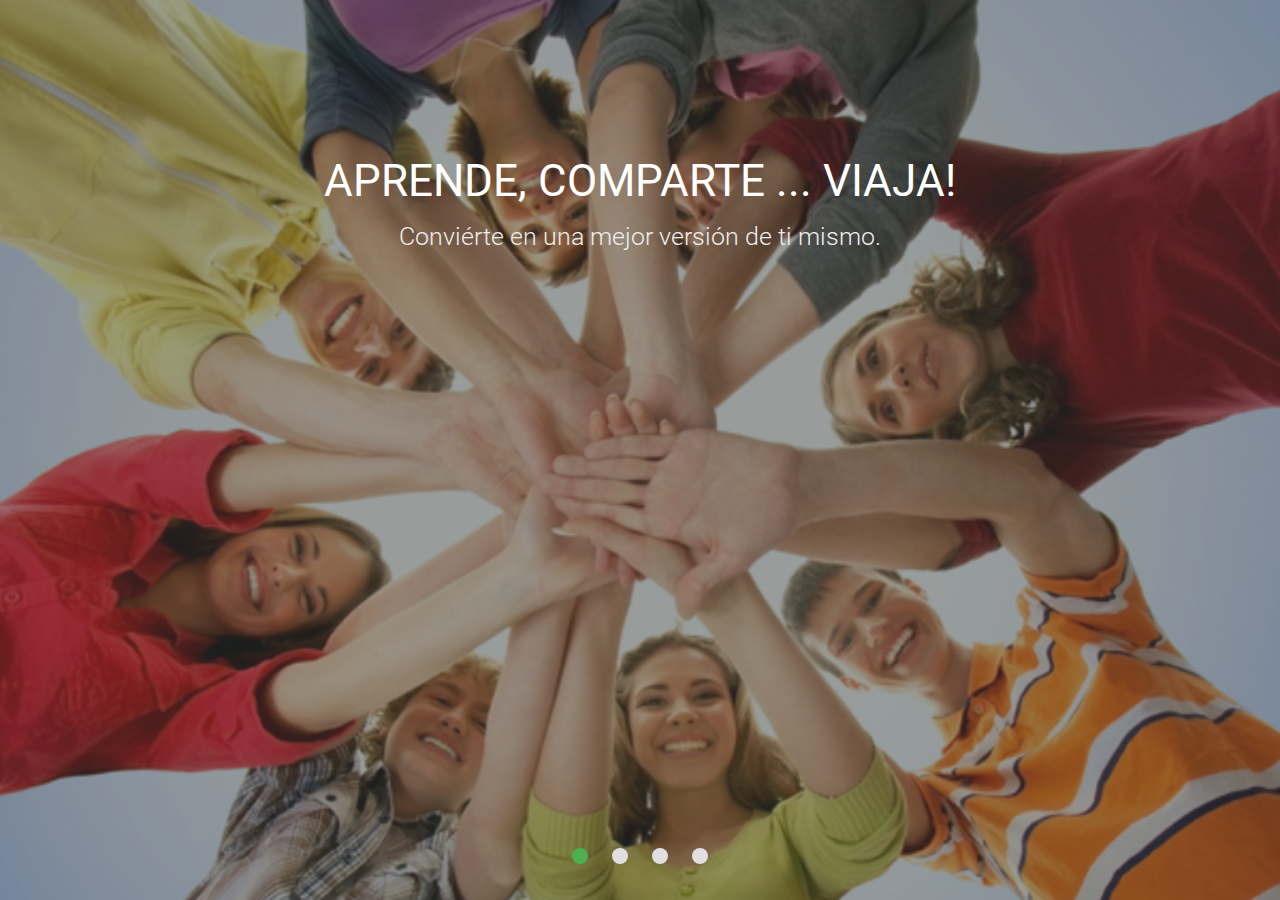
<file: index.html>
<!DOCTYPE html>
<html lang="en">
<head>
    <meta charset="UTF-8">
    <meta name="viewport" content="width=device-width, initial-scale=1.0">
    <meta http-equiv="X-UA-Compatible" content="ie=edge">
    <!-- Enlazamos nuestro framework _materialize_ -->
    <link rel="stylesheet" href="vendors/materialize/css/materialize.min.css">
    <!-- Enlazamos nuestra hoja de estilo css -->
    <link rel="stylesheet" href="css/main.css">
    <!-- Enlazamos nuestro logo -->
    <link rel="shortcut icon" href="../assets/logo/logo-comprimido.png">
    <title>Q'apiriy</title>
</head>
<body>
      <div class="slider fullscreen" id="fullscreen">
        <ul class="slides">
          <li>
            <img src="assets/img/todos-unidos.png">
            <!-- random image -->
            <div class="caption center-align">
              <h3>APRENDE, COMPARTE ... VIAJA!</h3>
              <h5 class="light grey-text text-lighten-3">Conviérte en una mejor versión de ti mismo.</h5>
            </div>
          </li>
          <li>
            <img src="assets/img/com-shi.jpg">
            <!-- random image -->
            <div class="caption left-align">
              <h3>Impacto Social</h3>
              <h5 class="light grey-text text-lighten-3">Voluntariado en ONGs, escuelas y proyectos sociales.</h5>
            </div>
          </li>
          <li>
            <img src="assets/img/musica-img.jpg">
            <!-- random image -->
            <div class="caption right-align">
              <h3>Explora el Perú en una comunidad dispuestos a colaborar</h3>
              <h5 class="light grey-text text-lighten-3">Experiencias que impactan vidas.</h5>
            </div>
          </li>
          <li>
            <img src="assets/img/selva.jpg">
            <!-- random image -->
            <div class="caption center-align">
              <h3>Vive experiencias increíbles ... Construye nuevas relaciones!</h3>
              <h5 class="light grey-text text-lighten-3">Nadie puede hacer todo, pero todos podemos hacer algo.</h5>
            </div>
          </li>
        </ul>
      </div>
    <!-- Enlazamos la librería Jquery -->
    <script src="vendors/jquery/jquery-3.2.1.min.js"></script>
    <!-- Enlazamos el archivo jquery de materialize -->
    <script src="vendors/materialize/js/materialize.min.js"></script>
    <!-- Enlazamos nuestro archivo JS -->
    <script src="js/app.js"></script>
</body>
</html>
</file>
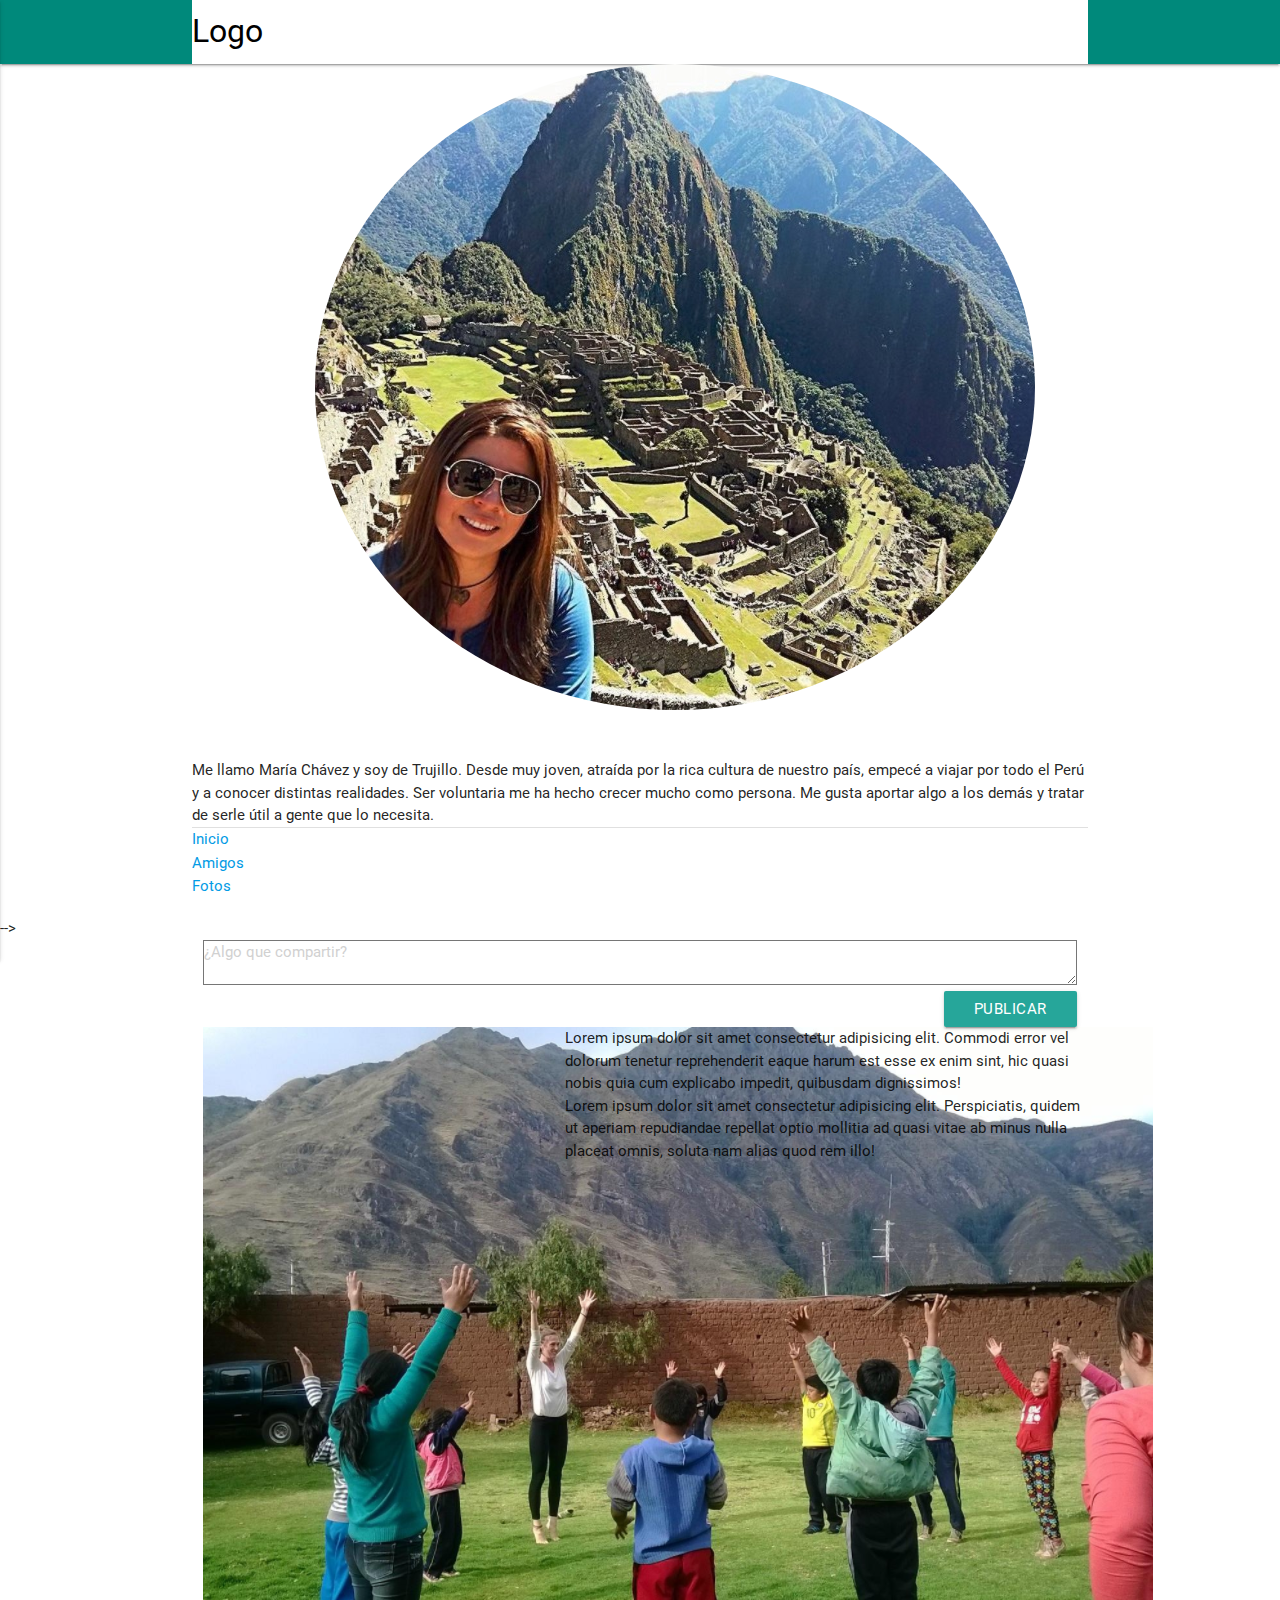
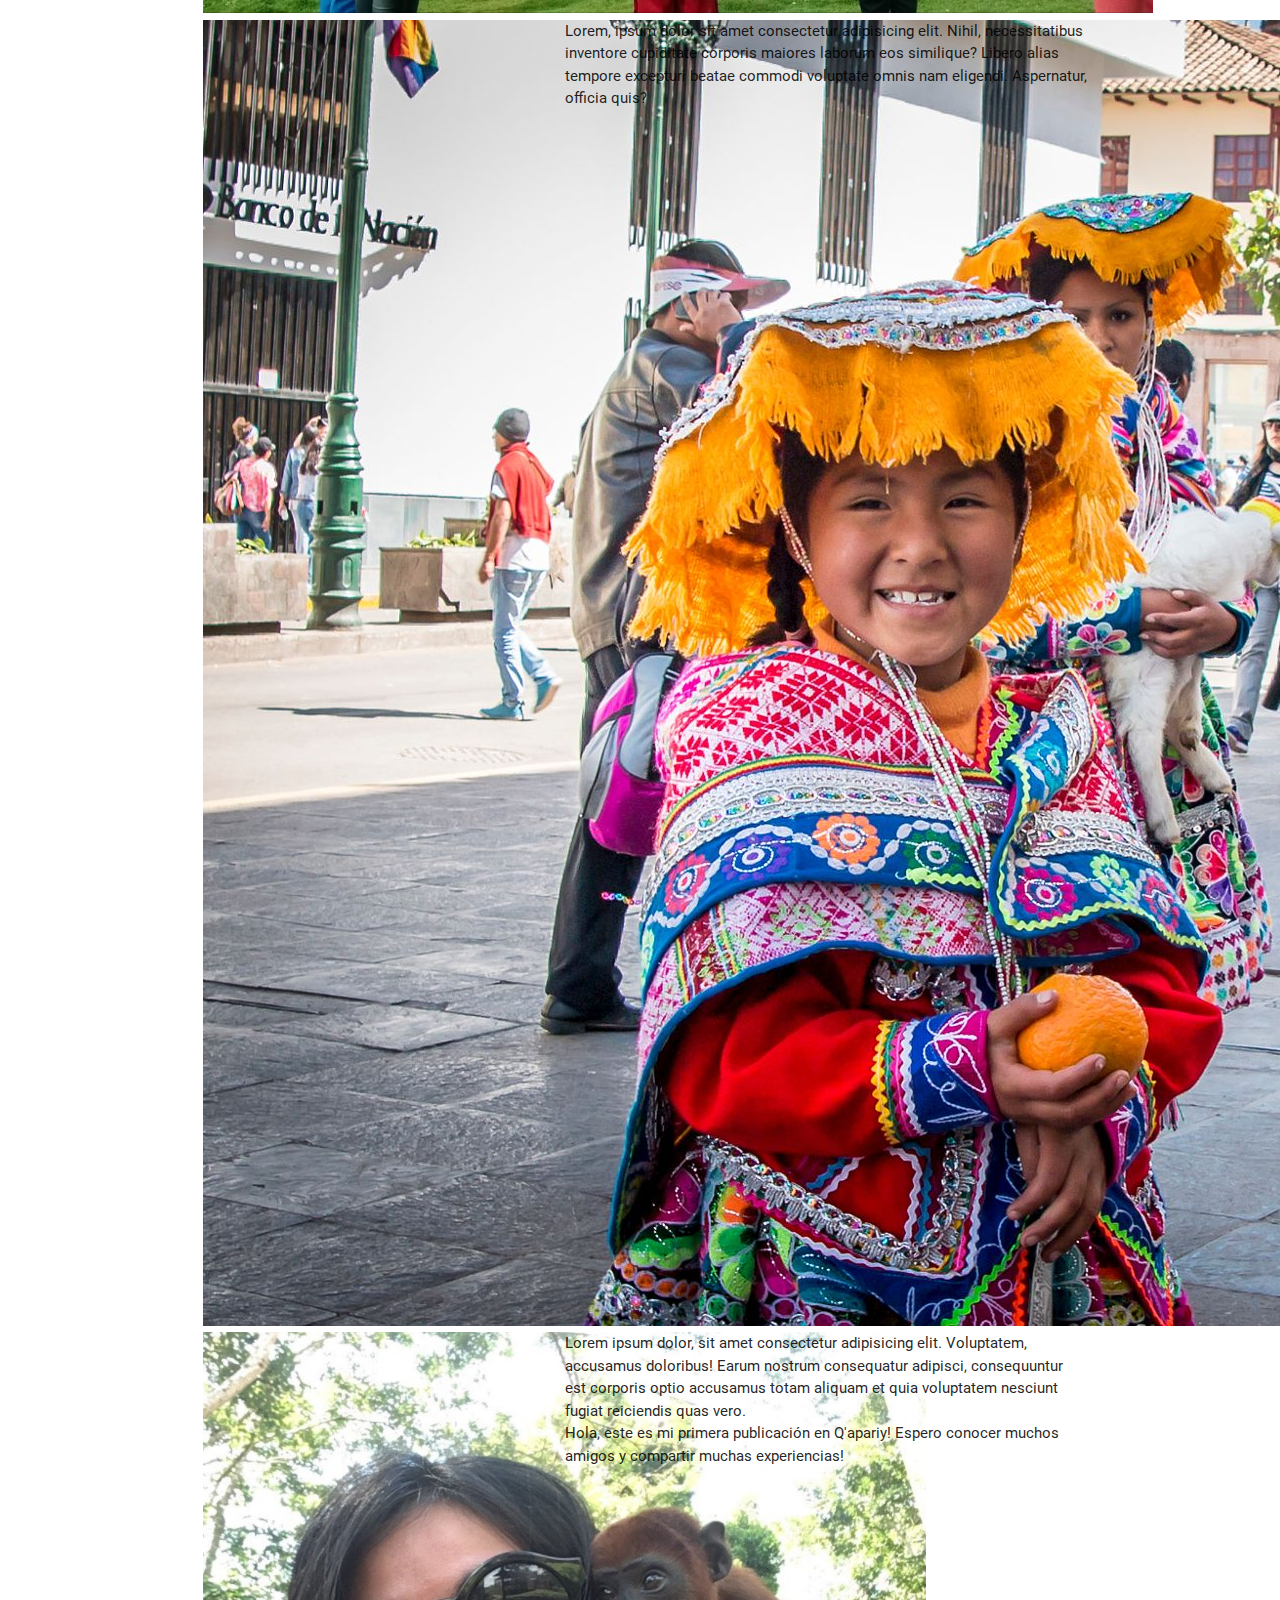
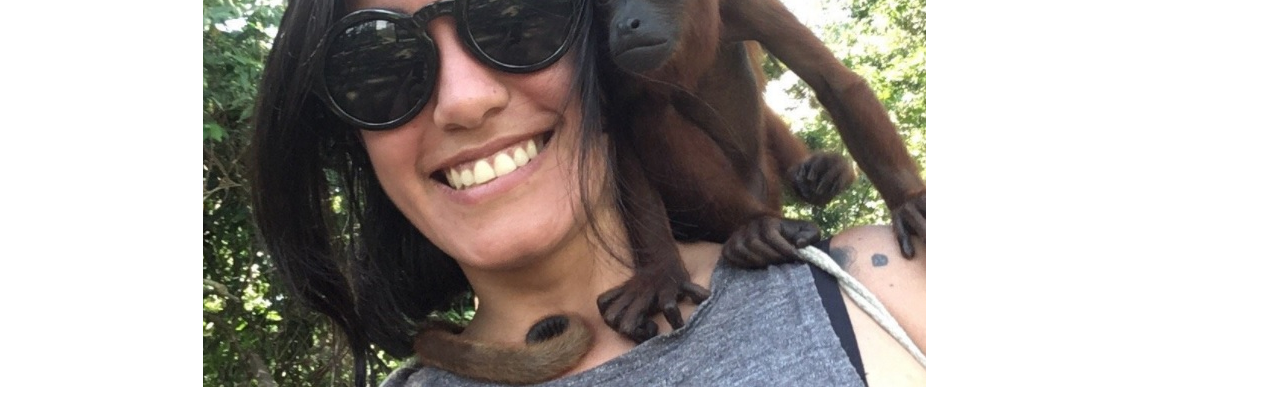
<file: views/view-profile-por-borrar.html>
<!DOCTYPE html>
<html lang="en">

<head>
  <meta charset="UTF-8">
  <meta name="viewport" content="width=device-width, initial-scale=1.0">
  <meta http-equiv="X-UA-Compatible" content="ie=edge">
  <!-- Enlazamos nuestro framework _materialize_ -->
  <link rel="stylesheet" href="../vendors/materialize/css/materialize.min.css">
  <!-- Enlazamos nuestros icons de Materialize -->
  <link href="https://fonts.googleapis.com/icon?family=Material+Icons" rel="stylesheet">
  <!-- Enlazamos nuestros icons de Font-Awesome -->
  <link rel="stylesheet" href="https://cdnjs.cloudflare.com/ajax/libs/font-awesome/4.7.0/css/font-awesome.min.css">
  <!-- Enlazamos nuestra hoja de estilo css -->
  <link rel="stylesheet" href="../css/profile.css">
  <!-- Enlazamos nuestro logo -->
  <link rel="shortcut icon" href="../assets/logo/logo-comprimido.png">
  <title>Q'apiriy</title>
</head>

<body>
  <header>
    <!-- Barra de Navegación-->
    <nav class="teal darken-1" role="navigation">
      <div class="nav-wrapper container">
        <a id="logo-container" href="#" class="brand-logo">Logo</a>
        <a href="#" data-activates="mobile-demo" class="button-collapse">
          <i class="material-icons">menu</i>
        </a>
        <ul class="right hide-on-med-and-down">
          <li>
            <a href="index.html" class="btn-flat white-text transparent">Inicio
              <i class="material-icons left">home</i>
            </a>
          </li>
          <li>
            <a href="view-profile.html" class="btn-flat white-text transparent">Explorar
              <i class="material-icons left">search</i>
            </a>
          </li>

          <!-- Trigger del Menu Dropdown-->
          <li>
            <a class="dropdown-button btn-flat white-text transparent active" href="#" data-activates="dropdown1">Mi Perfil
              <i class="material-icons left">arrow_drop_down</i>
            </a>
          </li>

        </ul>

        <!-- Estructura del Menu Dropdown-->
        <ul id="dropdown1" class="dropdown-content">
          <li>
            <a href="#">Mi cuenta
              <i class="material-icons left">account_circle</i>
            </a>
          </li>
          <li>
            <a href="#">Mensajes
              <i class="material-icons left">message</i>
            </a>
          </li>
          <li>
            <a href="#">Herramientas
              <i class="material-icons left">tune</i>
            </a>
          </li>
          <li>
            <a href="#" class="logout">Cerrar Sesión
              <i class="material-icons left">power_settings_new</i>
            </a>
          </li>
        </ul>

        <!-- -->
        <ul id="mobile-demo" class="side-nav">
          <li>
            <a href="index.html" class="btn-flat transparent">Inicio
              <i class="material-icons left">home</i>
            </a>
          </li>
          <li>
            <a href="#" class="btn-flat transparent">Mi cuenta
              <i class="material-icons left">account_circle</i>
            </a>
          </li>
          <li>
            <a href="#" class="btn-flat transparent">Mensajes
              <i class="material-icons left">message</i>
            </a>
          </li>
          <li>
            <a href="#" class="btn-flat transparent">Herramientas
              <i class="material-icons left">tune</i>
            </a>
          </li>
          <li>
            <a href="#" class="btn-flat transparent logout">Cerrar Sesión
              <i class="material-icons left">power_settings_new</i>
            </a>
          </li>
        </ul>

      </div>
    </nav>
  </header>

  <!-- 
    <nav class="teal darken-1" role="navigation">
      <div class="nav-wrapper container">
        <a href="#" class="brand-logo">Logo</a>
        <a href="#" data-activates="mobile-demo" class="button-collapse">
          <i class="material-icons">menu</i>
        </a>
        <ul id="nav-mobile" class="right hide-on-med-and-down">
          <li>
            <a href=".html" class="white-text transparent">Inicio
              <i class="material-icons left">home</i>
            </a>
          </li>
          <li>
            <a href="view-profile.html" class="white-text transparent">Explorar
              <i class="material-icons left">search</i>
            </a>
          </li>
          <li>
            <a href="view-filters.html" class="dropdown-button white-text transparent">Mi Perfil
              <i class="material-icons left">arrow_drop_down</i>
            </a>
          </li>
        </ul>
      </div>
    </nav>
  -->

  <!-- Sección principal-->
  <div class="container">
    <div class="row">
      <!-- Perfil en la barra lateral-->
      <div class="col s12">

        <div class="container profile-container">
          <div class="row user-view">
            <div class="column">
              <a href="#!user">
                <div class="profile-image-container">
                  <img class="circle" src="../assets/img/contactos/contact0.jpg">
                </div>
              </a>
              <a href="#!name">
                <span class="white-text name">María Chávez</span>
              </a>
              <a href="#!email">
                <span class="white-text email">mchavez@gmail.com</span>
              </a>
            </div>
          </div>
        </div>

        <div class="column">
          <div class="biography">
            <p>Me llamo María Chávez y soy de Trujillo. Desde muy joven, atraída por la rica cultura de nuestro país, empecé
              a viajar por todo el Perú y a conocer distintas realidades. Ser voluntaria me ha hecho crecer mucho como persona.
              Me gusta aportar algo a los demás y tratar de serle útil a gente que lo necesita.</p>
          </div>

          <ul>
            <li>
              <div class="divider"></div>
            </li>
            <li>
              <a class="waves-effect waves-orange" href="#!">Inicio</a>
            </li>
            <li>
              <a class="waves-effect waves-orange" href="#!">Amigos</a>
            </li>
            <li>
              <a class="waves-effect waves-orange" href="#!">Fotos</a>
            </li>
          </ul>
        </div>

      </div>
    </div>
  </div>
  -->

  <!-- Sección de publicaciones del usuario-->
  <div class="container">
    <div class="row">
      <!-- Publicaciones-->
      <div class="col s12">
        <div class="profile-posts-container" id="profilePostsContainer">
          <div class="profile-post col l12 col m12 col s12">
            <form action="">
              <textarea class="noscroll" clid="textarea1" placeholder="¿Algo que compartir?"></textarea>
              <button id="profile-button" class="waves-effect waves-light btn right">Publicar</button>
            </form>
          </div>

          <div class="profile-post clearfix">
            <div class="image-container col l5 col m6 col s12">
              <img src="../assets/img/ejercicios-aire-libre.png" alt="Personas haciendo ejercicio al aire libre">
            </div>
            <p>Lorem ipsum dolor sit amet consectetur adipisicing elit. Commodi error vel dolorum tenetur reprehenderit eaque
              harum est esse ex enim sint, hic quasi nobis quia cum explicabo impedit, quibusdam dignissimos!</p>
          </div>
          <div>
            <p class="profile-post">Lorem ipsum dolor sit amet consectetur adipisicing elit. Perspiciatis, quidem ut aperiam repudiandae repellat
              optio mollitia ad quasi vitae ab minus nulla placeat omnis, soluta nam alias quod rem illo!</p>
          </div>
          <div class="profile-post clearfix">
            <div class="image-container col l5 col m6 col s12">
              <img src="../assets/img/z20.jpg" alt="Niña en Cusco">
            </div>
            <p>Lorem, ipsum dolor sit amet consectetur adipisicing elit. Nihil, necessitatibus inventore cupiditate corporis
              maiores laborum eos similique? Libero alias tempore excepturi beatae commodi voluptate omnis nam eligendi.
              Aspernatur, officia quis?</p>
          </div>
          <div class="profile-post clearfix">
            <div class="image-container col l5 col m6 col s12">
              <img src="../assets/img/contactos/contact9.jpg" alt="Mujer con mono en los hombros">
            </div>
            <p>Lorem ipsum dolor, sit amet consectetur adipisicing elit. Voluptatem, accusamus doloribus! Earum nostrum consequatur
              adipisci, consequuntur est corporis optio accusamus totam aliquam et quia voluptatem nesciunt fugiat reiciendis
              quas vero.</p>
          </div>
          <div class="profile-post">
            <p>Hola, este es mi primera publicación en Q'apariy! Espero conocer muchos amigos y compartir muchas experiencias!</p>
          </div>
        </div>
      </div>

    </div>
  </div>
  </div>


  <!-- Enlazamos la librería Jquery -->
  <script src="../vendors/jquery/jquery-3.2.1.min.js"></script>
  <!-- Enlazamos el archivo jquery de materialize -->
  <script src="../vendors/materialize/js/materialize.min.js"></script>
  <!-- Enlazamos nuestro archivo JS de vista Profile´+-->
  <script src="../js/profile.js"></script>
  <!-- Enlazamos nuestro archivo JS -->
  <!-- <script src="../js/app.js"></script> -->
</body>

</html>
</file>
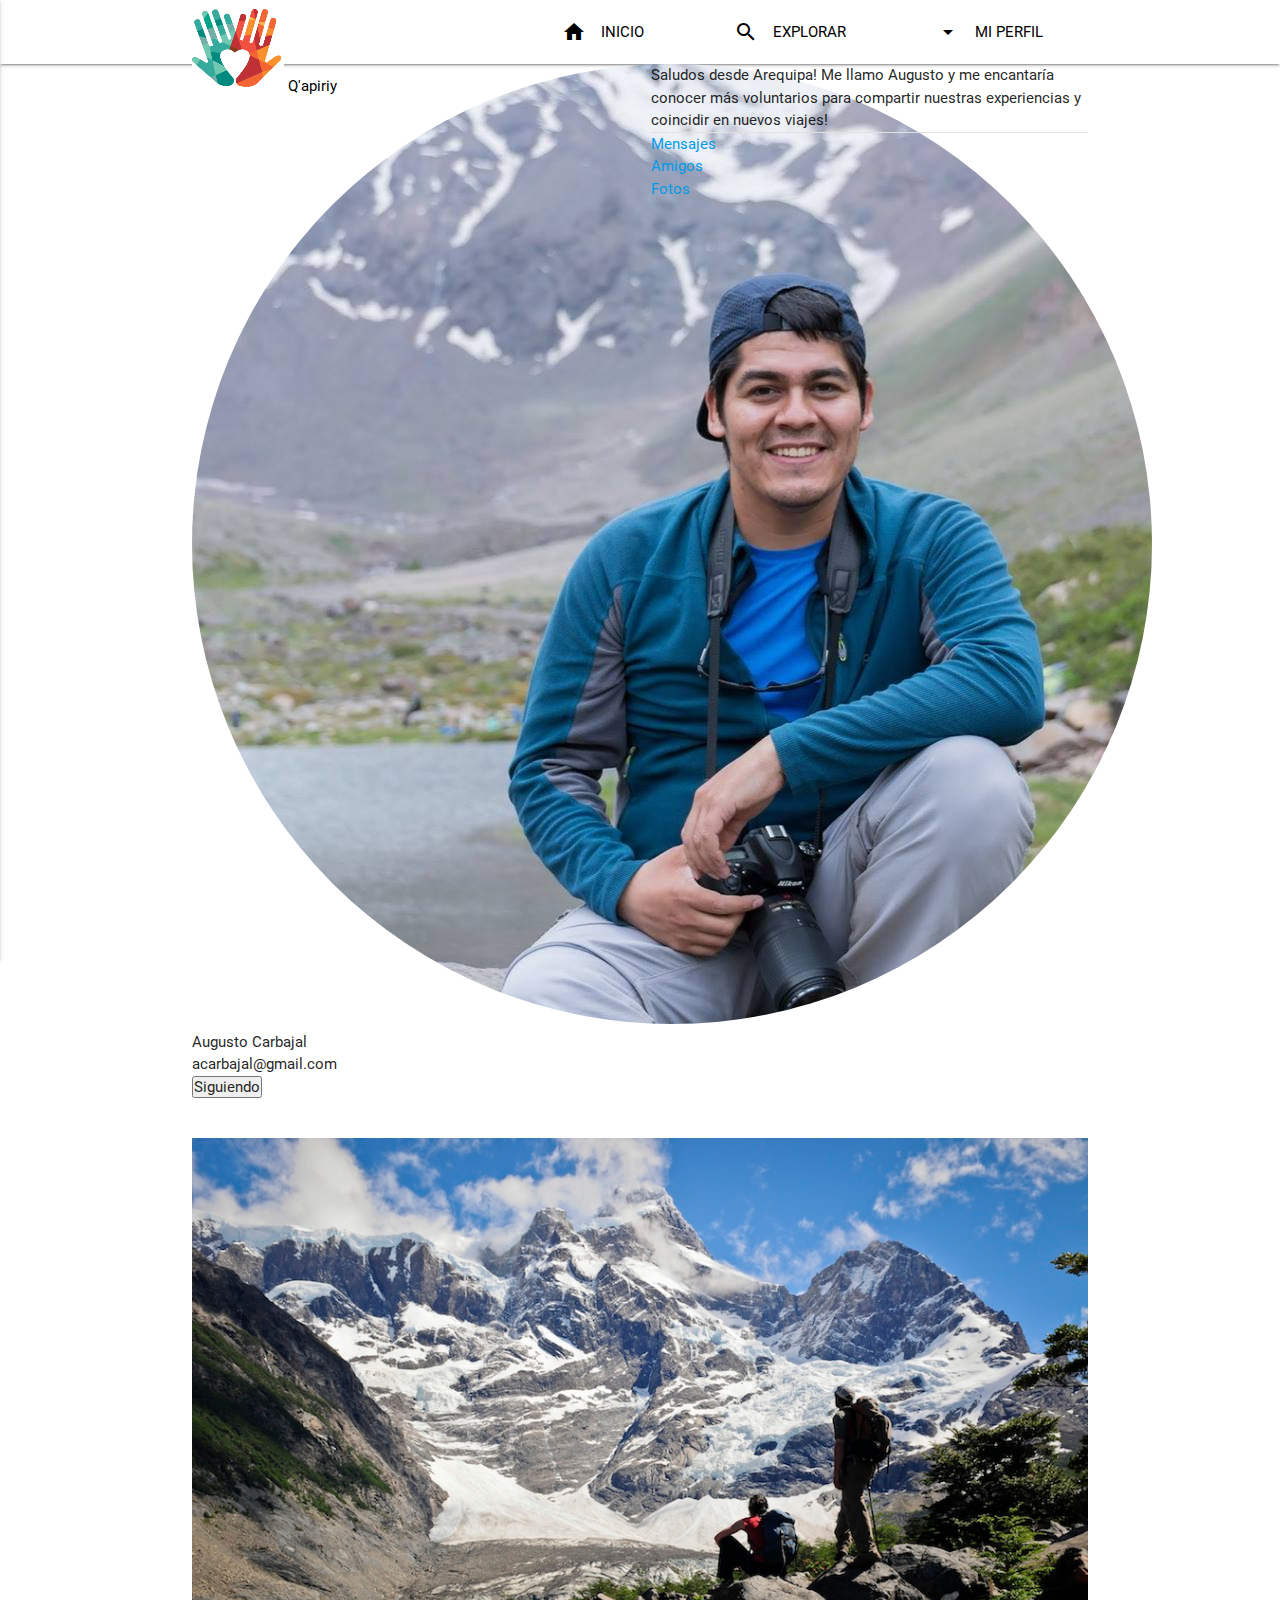
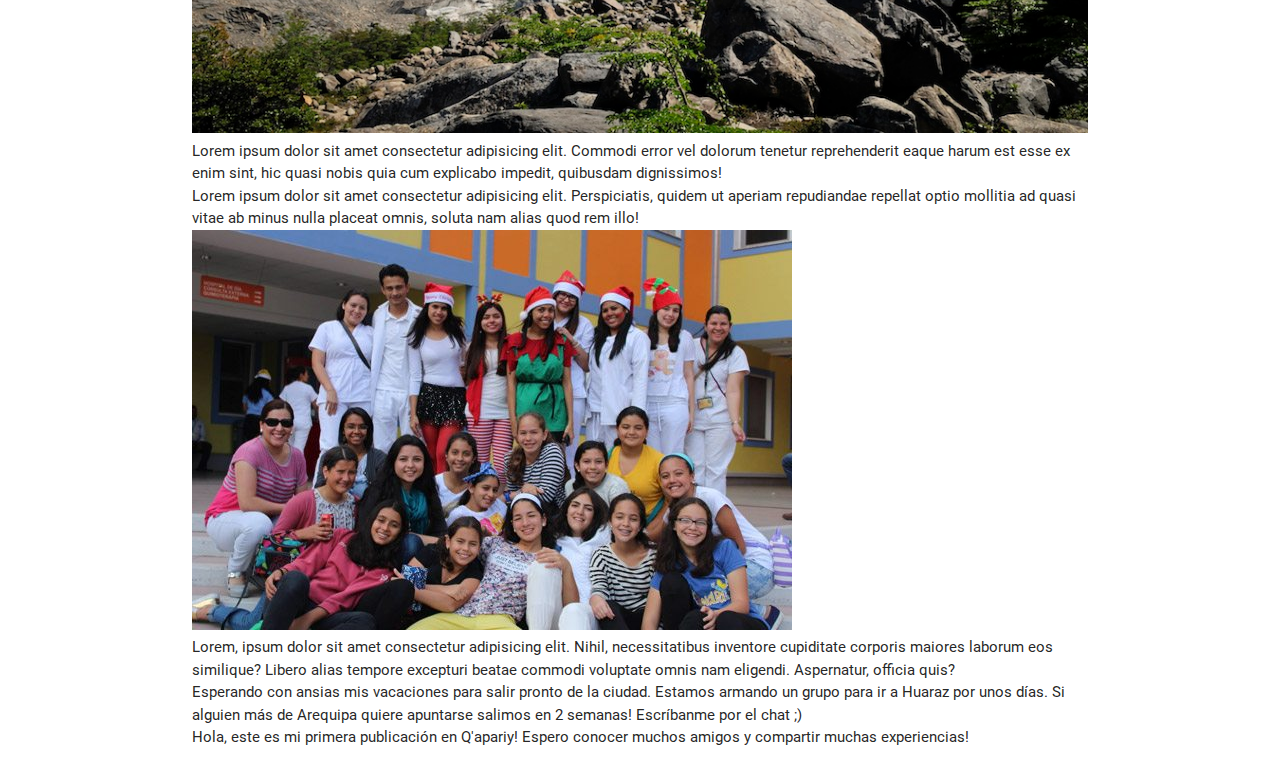
<file: views/view-profile2.html>
<!DOCTYPE html>
<html lang="en">

<head>
  <meta charset="UTF-8">
  <meta name="viewport" content="width=device-width, initial-scale=1.0">
  <meta http-equiv="X-UA-Compatible" content="ie=edge">
  <!-- Enlazamos nuestro framework _materialize_ -->
  <link rel="stylesheet" href="../vendors/materialize/css/materialize.min.css">
  <!-- Enlazamos nuestros icons de Materialize -->
  <link href="https://fonts.googleapis.com/icon?family=Material+Icons" rel="stylesheet">
  <!-- Enlazamos nuestros icons de Font-Awesome -->
  <link rel="stylesheet" href="https://cdnjs.cloudflare.com/ajax/libs/font-awesome/4.7.0/css/font-awesome.min.css">
  <!-- Enlazamos nuestra hoja de estilo css -->
  <link rel="stylesheet" href="../css/profile.css">
  <!-- Enlazamos nuestro logo -->
  <link rel="shortcut icon" href="../assets/logo/logo-comprimido.png">
  <title>Q'apiriy</title>
</head>

<body>
  <header>
    <!-- Barra de Navegación-->
    <nav class="white" role="navigation">
      <div class="nav-wrapper container">
        <a id="logo-container" href="newsfeed.html">
          <span class="logo-container">
            <img src="../assets/logo/logo-comprimido.png" alt="logo">
          </span>
          <span class="brand-text">Q'apiriy</span>
        </a>
        <a href="#" data-activates="mobile-demo" class="button-collapse">
          <i class="material-icons">menu</i>
        </a>
        <ul class="right hide-on-med-and-down">
          <li>
            <a href="newsfeed.html" class="btn-flat transparent">Inicio
              <i class="material-icons left">home</i>
            </a>
          </li>
          <li>
            <a href="newsfeed.html" class="btn-flat transparent">Explorar
              <i class="material-icons left">search</i>
            </a>
          </li>

          <!-- Trigger del Menu Dropdown-->
          <li>
            <a class="dropdown-button btn-flat transparent active" href="view-profile.html" data-activates="dropdown1">Mi Perfil
              <i class="material-icons left">arrow_drop_down</i>
            </a>
          </li>

        </ul>

        <!-- Estructura del Menu Dropdown-->
        <ul id="dropdown1" class="dropdown-content">
          <li>
            <a href="view-profile.html">Mi cuenta
              <i class="material-icons left">account_circle</i>
            </a>
          </li>
          <li>
            <a href="userChat.html">Mensajes
              <i class="material-icons left">message</i>
            </a>
          </li>
          <li>
            <a href="newsfeed.html">Herramientas
              <i class="material-icons left">tune</i>
            </a>
          </li>
          <li>
            <a href="register.html" class="logout">Cerrar Sesión
              <i class="material-icons left">power_settings_new</i>
            </a>
          </li>
        </ul>

        <!-- Barra lateral en vista mobile -->
        <ul id="mobile-demo" class="side-nav">
          <li>
            <a href="newsfeed.html" class="btn-flat transparent">Inicio
              <i class="material-icons left">home</i>
            </a>
          </li>
          <li>
            <a href="newsfeed.html" class="btn-flat transparent">Explorar
              <i class="material-icons left">search</i>
            </a>
          </li>
          <li>
            <a href="view-profile.html" class="btn-flat transparent">Mi cuenta
              <i class="material-icons left">account_circle</i>
            </a>
          </li>
          <li>
            <a href="userChat.html" class="btn-flat transparent">Mensajes
              <i class="material-icons left">message</i>
            </a>
          </li>
          <li>
            <a href="newsfeed.html" class="btn-flat transparent">Herramientas
              <i class="material-icons left">tune</i>
            </a>
          </li>
          <li>
            <a href="register.html" class="btn-flat transparent logout">Cerrar Sesión
              <i class="material-icons left">power_settings_new</i>
            </a>
          </li>
        </ul>

      </div>
    </nav>
  </header>

  <main>
    <!-- Perfil de usuario -->
    <div class="container">
      <div class="row">
        <div class="col s12">
          <!-- Primera sección con el perfil y biografía del usuario -->
          <div class="profile-container">
            <div class="row">
              <div class="col l6">
                <!-- Columna con la imagen y el nombre del usuario-->
                <div class="first-column">
                  <div class="image-container">
                    <img class="circle" src="../assets/img/contactos/contact6.jpg">
                  </div>
                  <p>Augusto Carbajal
                    <br> acarbajal@gmail.com
                    <br>
                    <input id="follow-btn" class="following" type="button" value="Siguiendo">
                  </p>
                </div>
              </div>
              <div class="col l6">
                <!-- Columna con la biografía y links adicionales -->
                <div class="second-column">
                  <p>Saludos desde Arequipa! Me llamo Augusto y me encantaría conocer más voluntarios para compartir nuestras
                    experiencias y coincidir en nuevos viajes!</p>
                  <ul class="bio-links">
                    <li>
                      <div class="divider"></div>
                    </li>
                    <li>
                      <a class="bio-btn" href="userChat.html">Mensajes</a>
                    </li>
                    <li>
                      <a class="bio-btn" href="view-profile2.html">Amigos</a>
                    </li>
                    <li>
                      <a class="bio-btn" href="view-profile2.html">Fotos</a>
                    </li>
                  </ul>
                </div>
              </div>
            </div>
          </div>
        </div>
      </div>
    </div>

    <!-- Publicaciones de usuario -->
    <div class="container">

      <div class="row">
        <div class="col s12">
          <div class="profile-posts-container" id="profilePostsContainer">

            <div class="profile-post clearfix">
              <div class="image-container">
                <img class="responsive-img" src="../assets/img/trekking-4.jpg" alt="Hombre haciendo trekking en las montañas">
              </div>
              <p>Lorem ipsum dolor sit amet consectetur adipisicing elit. Commodi error vel dolorum tenetur reprehenderit eaque
                harum est esse ex enim sint, hic quasi nobis quia cum explicabo impedit, quibusdam dignissimos!</p>
            </div>

            <div class="profile-post clearfix">
              <p>Lorem ipsum dolor sit amet consectetur adipisicing elit. Perspiciatis, quidem ut aperiam repudiandae repellat
                optio mollitia ad quasi vitae ab minus nulla placeat omnis, soluta nam alias quod rem illo!</p>
            </div>

            <div class="profile-post clearfix">
              <div class="image-container">
                <img class="responsive-img" src="../assets/img/voluntarios-navidad.jpg" alt="Grupo de voluntarios en hospital">
              </div>
              <p>Lorem, ipsum dolor sit amet consectetur adipisicing elit. Nihil, necessitatibus inventore cupiditate corporis
                maiores laborum eos similique? Libero alias tempore excepturi beatae commodi voluptate omnis nam eligendi.
                Aspernatur, officia quis?</p>
            </div>
            <div class="profile-post clearfix">
              <p>Esperando con ansias mis vacaciones para salir pronto de la ciudad. Estamos armando un grupo para ir a Huaraz por unos días. Si alguien más de Arequipa quiere apuntarse salimos en 2 semanas! Escríbanme por el chat ;) </p>
            </div>
            <div class="profile-post clearfix">
              <p>Hola, este es mi primera publicación en Q'apariy! Espero conocer muchos amigos y compartir muchas experiencias!</p>
            </div>

          </div>

        </div>
      </div>
    </div>

  </main>


  <!-- Enlazamos la librería Jquery -->
  <script src="../vendors/jquery/jquery-3.2.1.min.js"></script>
  <!-- Enlazamos el archivo jquery de materialize -->
  <script src="../vendors/materialize/js/materialize.min.js"></script>
  <!-- Enlazamos nuestro archivo JS de vista Profile´+-->
  <script src="../js/profile.js"></script>
  <!-- Enlazamos nuestro archivo JS -->
  <!-- <script src="../js/app.js"></script> -->
</body>

</html>
</file>
<file: css/main.css>
* {
    margin: 0;
    padding: 0;
    box-sizing: border-box;
}

.logo {
    margin-top: 35vh;
}

#lg {
    width: 13em;
    display: none;
}
</file>
<file: css/profile.css>
/*Reseteamos los valores iniciales de las cajas*/

* {
    box-sizing: border-box;
    margin: 0;
    padding: 0;
}

.nav-wrapper {
    background-color: #ffff;
}

.nav-wrapper a {
    color: #000000;
}

.list-home {
    color: #000000;
}

.img-perfil {
    width: 3em;
}

.logo {
    margin-top: 1em;
    width: 10em;
}

.parallax-container {
    height: 250px;
}

.perfil {
    width: 10em;
}

.onu {
    width: 6em;
    height: 6em;
}

.profile-post2 {
    padding: 1.5em 1em;
    border: 1px solid lightgray;
    margin-bottom: 0.3em;
}
</file>
